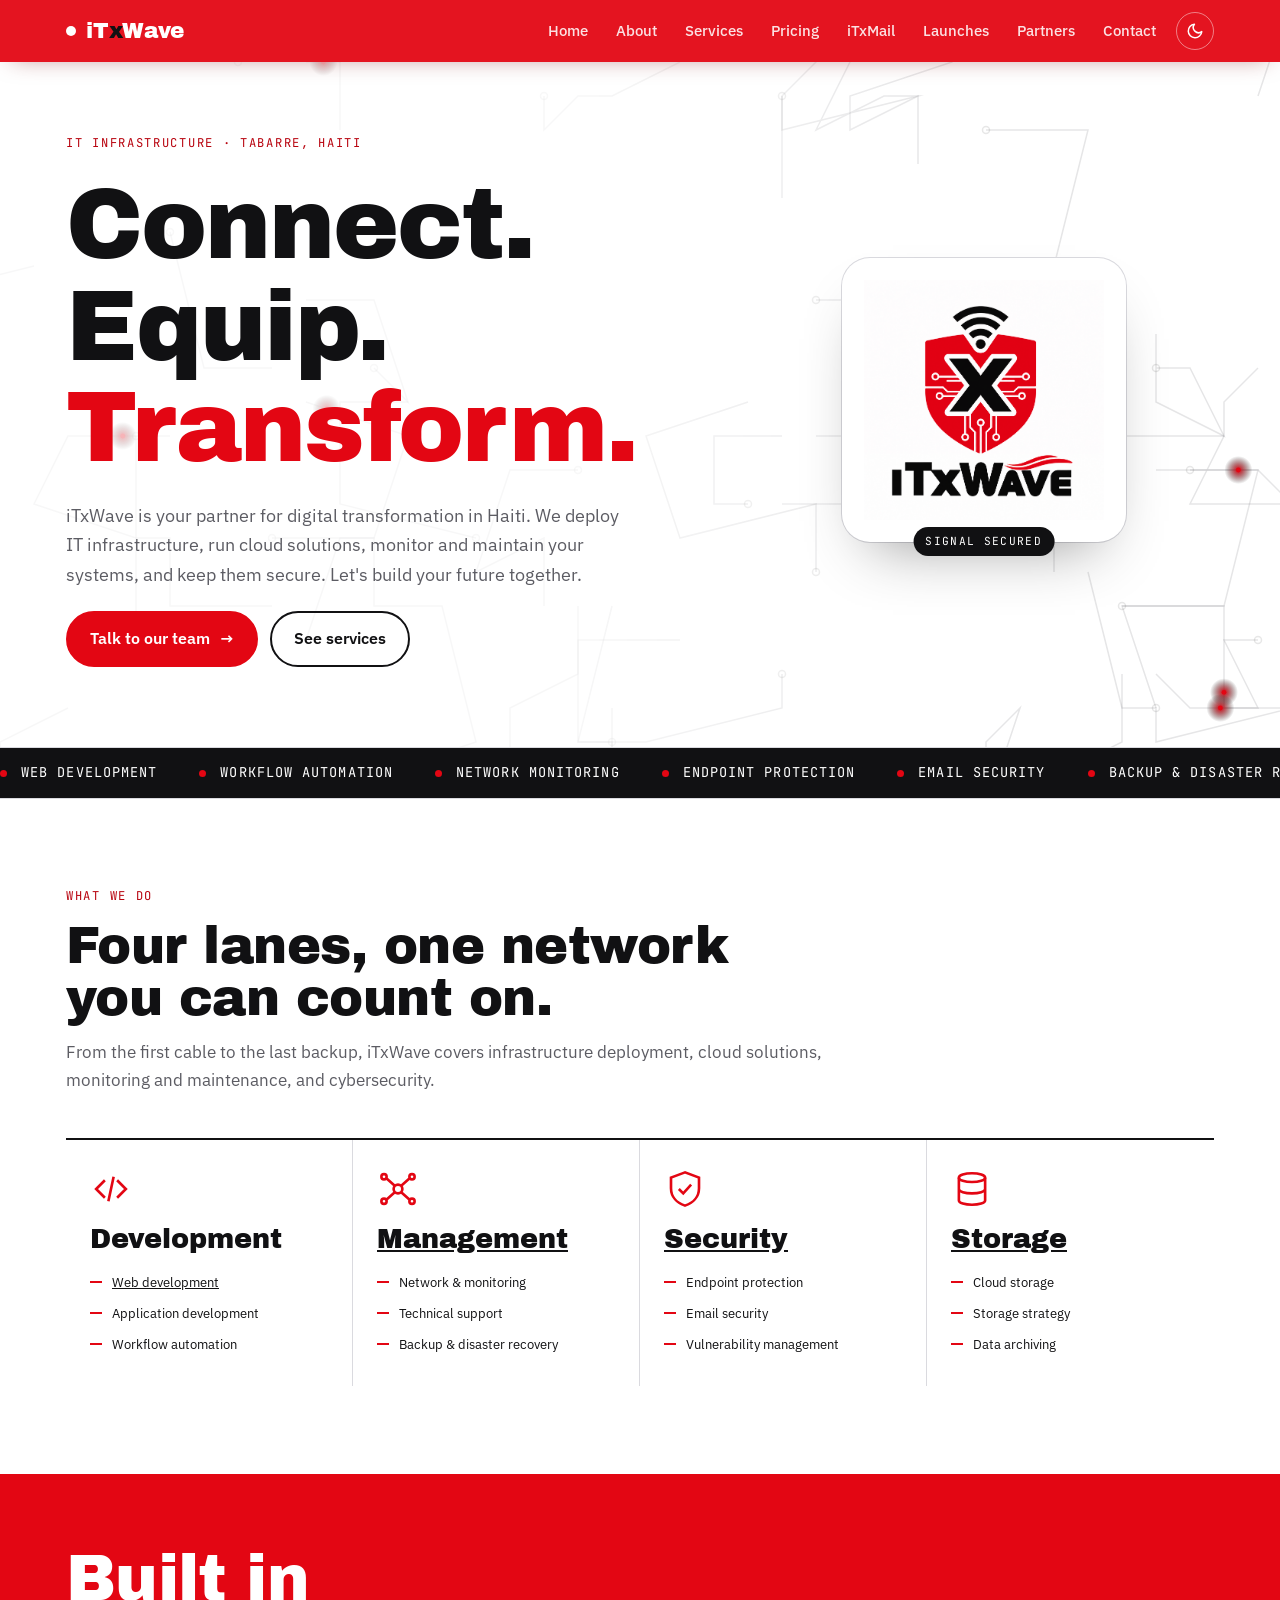
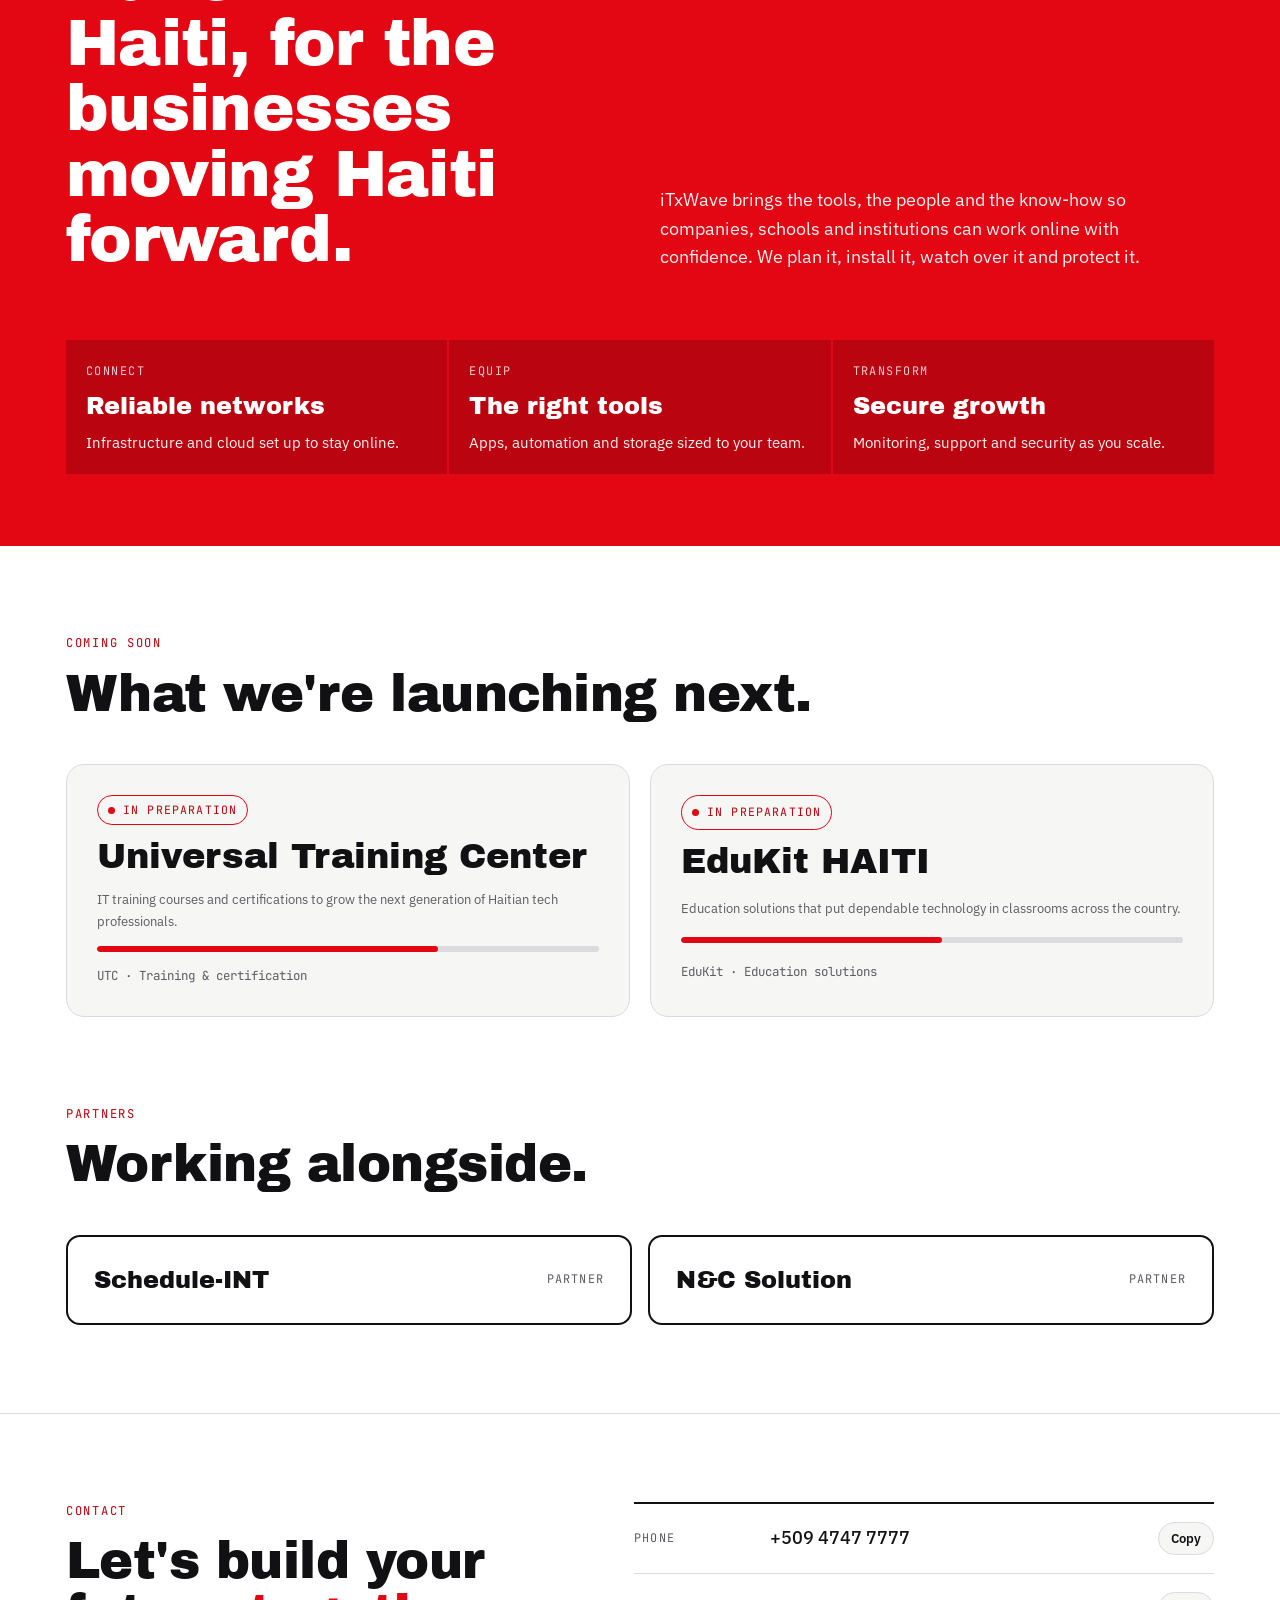
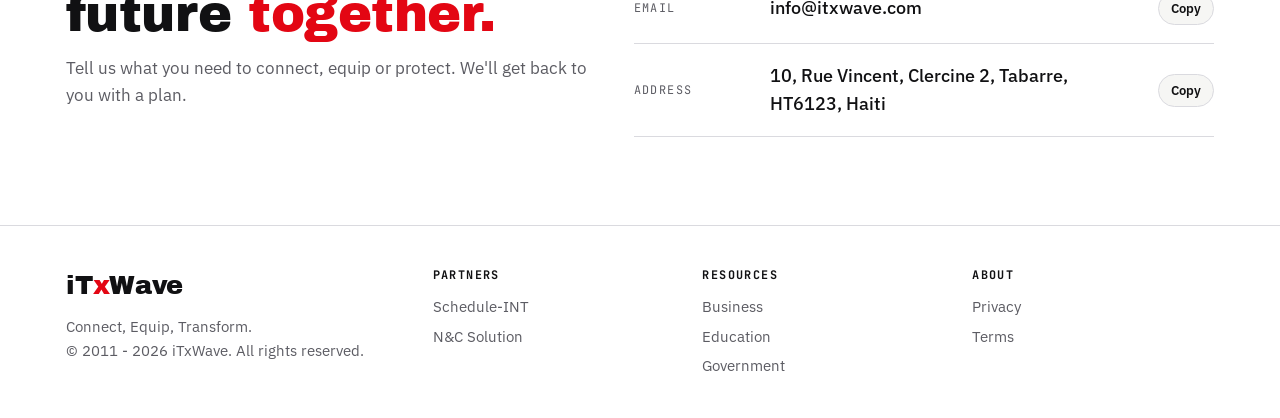
<file: index.html>
<!DOCTYPE html>
<html lang="en">
<head>
    <meta charset="utf-8">
    <meta name="viewport" content="width=device-width, initial-scale=1, viewport-fit=cover">
    <title>iTxWave</title>

    <!-- Favicon-->
    <link rel="icon" type="image/x-icon" href="static/favicon.ico" />

    <script>try{var s=localStorage.getItem("itx-theme");if(s)document.documentElement.setAttribute("data-theme",s)}catch(e){}</script>
    <meta name="description" content="iTxWave is your partner for digital transformation in Haiti: IT infrastructure, cloud solutions, monitoring and cybersecurity.">
    <link rel="canonical" href="https://www.itxwave.com/">

    <meta property="og:type" content="website">
    <meta property="og:site_name" content="iTxWave">
    <meta property="og:title" content="iTxWave — Connect. Equip. Transform.">
    <meta property="og:description" content="IT infrastructure, cloud solutions, monitoring and cybersecurity for businesses in Haiti.">
    <meta property="og:url" content="https://www.itxwave.com/">
    <meta property="og:image" content="https://www.itxwave.com/static/itxwave/images/og-image.png">
    <meta property="og:image:width" content="1200">
    <meta property="og:image:height" content="630">
    <meta property="og:image:alt" content="iTxWave red shield logo with the slogan Connect. Equip. Transform.">

    <meta name="twitter:card" content="summary_large_image">
    <meta name="twitter:title" content="iTxWave — Connect. Equip. Transform.">
    <meta name="twitter:description" content="IT infrastructure, cloud solutions, monitoring and cybersecurity for businesses in Haiti.">
    <meta name="twitter:image" content="https://www.itxwave.com/static/itxwave/images/og-image.png">
    <link rel="preconnect" href="https://fonts.googleapis.com">
    <link rel="preconnect" href="https://fonts.gstatic.com" crossorigin>
    <link rel="stylesheet" href="https://fonts.googleapis.com/css2?family=Archivo+Black&family=IBM+Plex+Sans:wght@400;500;600&family=JetBrains+Mono:wght@400;600&display=swap">

    <!--local files -->
    <link rel="stylesheet" href="static/itxwave/css/default.css">
    <link rel="stylesheet" href="static/itxwave/css/pricing.css">
    <script src="static/itxwave/js/default.js"></script>


</head>
<body id="top">

    <header class="top">
        <div class="wrap">
            <a class="brand" href="#top" onclick="loadPage('home')" aria-label="iTxWave home"><span class="dot"></span><span>iT<b>x</b>Wave</span></a>
            <div class="top-right">
                <nav aria-label="Main" id="site-nav">
                    <ul>
                        <!--<li><a href="index.html">Home</a></li>-->
                        <li><a href="#top" onclick="loadPage('home')">Home</a></li>
                        <li><a href="#top" onclick="loadPage('about')">About</a></li>
                        <li><a href="#services">Services</a></li>
                        <li><a href="#top" onclick="loadPage('pricing')">Pricing</a></li>
                        <!--<li><a href="#about">About</a></li>-->
                        <li><a href="https://webmail.itxwave.com">iTxMail</a></li>
                        <li><a href="#launches">Launches</a></li>
                        <li><a href="#partners">Partners</a></li>
                        <li><a href="#contact">Contact</a></li>
                    </ul>
                </nav>
                <button class="theme-toggle" type="button" id="theme-toggle" aria-label="Switch light or dark theme">
                    <svg class="moon" viewBox="0 0 24 24" fill="none" stroke="currentColor" stroke-width="2" stroke-linecap="round" stroke-linejoin="round" aria-hidden="true"><path d="M21 12.8A9 9 0 1 1 11.2 3a7 7 0 0 0 9.8 9.8z"/></svg>
                    <svg class="sun" viewBox="0 0 24 24" fill="none" stroke="currentColor" stroke-width="2" stroke-linecap="round" aria-hidden="true"><circle cx="12" cy="12" r="4.5"/><path d="M12 2v2M12 20v2M2 12h2M20 12h2M4.9 4.9l1.4 1.4M17.7 17.7l1.4 1.4M4.9 19.1l1.4-1.4M17.7 6.3l1.4-1.4"/></svg>
                </button>
                <button class="burger" type="button" id="menu-btn" aria-label="Open menu" aria-expanded="false" aria-controls="site-nav"><span></span><span></span><span></span></button>
            </div>
        </div>
    </header>

    <main id="content">
    </main>

    <sub>
        <section class="block" id="services">
            <div class="wrap">
                <div class="head">
                    <div class="eyebrow">What we do</div>
                    <h2>Four lanes, one network you can count on.</h2>
                    <p>From the first cable to the last backup, iTxWave covers infrastructure deployment, cloud solutions, monitoring and maintenance, and cybersecurity.</p>
                </div>
                <div class="lanes">
                    <article class="lane">
                        <svg class="icon" viewBox="0 0 48 48" fill="none" stroke="currentColor" stroke-width="3" aria-hidden="true"><path d="M17 14 7 24l10 10M31 14l10 10-10 10M27 10l-6 28"/></svg>
                        <h3>Development</h3>
                        <ul>
                            <a href="#top" onclick="loadPage('pricing')"><li>Web development</li></a>
                            <li>Application development</li>
                            <li>Workflow automation</li>
                        </ul>
                    </article>
                    <article class="lane">
                        <svg class="icon" viewBox="0 0 48 48" fill="none" stroke="currentColor" stroke-width="3" aria-hidden="true"><circle cx="24" cy="24" r="5"/><circle cx="8" cy="10" r="3"/><circle cx="40" cy="10" r="3"/><circle cx="8" cy="38" r="3"/><circle cx="40" cy="38" r="3"/><path d="M11 12l9 8M37 12l-9 8M11 36l9-8M37 36l-9-8"/></svg>
                        <a href="#contact"><h3>Management</h3></a>
                        <ul><li>Network &amp; monitoring</li><li>Technical support</li><li>Backup &amp; disaster recovery</li></ul>
                    </article>
                    <article class="lane">
                        <svg class="icon" viewBox="0 0 48 48" fill="none" stroke="currentColor" stroke-width="3" aria-hidden="true"><path d="M24 5 8 11v12c0 10 7 17 16 20 9-3 16-10 16-20V11L24 5z"/><path d="m17 24 5 5 9-10"/></svg>
                        <a href="#contact"><h3>Security</h3></a>
                        <ul><li>Endpoint protection</li><li>Email security</li><li>Vulnerability management</li></ul>
                    </article>
                    <article class="lane">
                        <svg class="icon" viewBox="0 0 48 48" fill="none" stroke="currentColor" stroke-width="3" aria-hidden="true"><ellipse cx="24" cy="11" rx="15" ry="5"/><path d="M9 11v13c0 3 7 5 15 5s15-2 15-5V11M9 24v13c0 3 7 5 15 5s15-2 15-5V24"/></svg>
                        <a href="#contact"><h3>Storage</h3></a>
                        <ul><li>Cloud storage</li><li>Storage strategy</li><li>Data archiving</li></ul>
                    </article>
                </div>
            </div>
        </section>

        <section class="band" id="about">
            <div class="wrap">
                <h2>Built in Haiti, for the businesses moving Haiti forward.</h2>
                <p>iTxWave brings the tools, the people and the know-how so companies, schools and institutions can work online with confidence. We plan it, install it, watch over it and protect it.</p>
                <div class="steps">
                    <div class="step"><span class="n">CONNECT</span><b>Reliable networks</b><p>Infrastructure and cloud set up to stay online.</p></div>
                    <div class="step"><span class="n">EQUIP</span><b>The right tools</b><p>Apps, automation and storage sized to your team.</p></div>
                    <div class="step"><span class="n">TRANSFORM</span><b>Secure growth</b><p>Monitoring, support and security as you scale.</p></div>
                </div>
            </div>
        </section>

        <section class="block" id="launches">
            <div class="wrap">
                <div class="head">
                    <div class="eyebrow">Coming soon</div>
                    <h2>What we're launching next.</h2>
                </div>
                <div class="launches">
                    <article class="launch">
                        <span class="pill"><i></i>In preparation</span>
                        <h3>Universal Training Center</h3>
                        <p>IT training courses and certifications to grow the next generation of Haitian tech professionals.</p>
                        <div class="meter" aria-hidden="true"><span style="--w:68%"></span></div>
                        <span class="mono">UTC · Training &amp; certification</span>
                    </article>
                    <article class="launch">
                        <span class="pill"><i></i>In preparation</span>
                        <h3>EduKit HAITI</h3>
                        <p>Education solutions that put dependable technology in classrooms across the country.</p>
                        <div class="meter" aria-hidden="true"><span style="--w:52%"></span></div>
                        <span class="mono">EduKit · Education solutions</span>
                    </article>
                </div>
            </div>
        </section>

        <section class="block" id="partners" style="padding-top:0">
            <div class="wrap">
                <div class="head">
                    <div class="eyebrow">Partners</div>
                    <h2>Working alongside.</h2>
                </div>
                <div class="partners">
                    <div class="partner"><b>Schedule-INT</b><span>Partner</span></div>
                    <div class="partner"><b>N&amp;C Solution</b><span>Partner</span></div>
                </div>
            </div>
        </section>

        <section class="block" id="contact" style="border-top:1px solid var(--line)">
            <div class="wrap contact">
                <div class="head" style="margin:0">
                    <div class="eyebrow">Contact</div>
                    <h2>Let's build your future <span class="r">together.</span></h2>
                    <p>Tell us what you need to connect, equip or protect. We'll get back to you with a plan.</p>
                </div>
                <div class="rows">
                    <div class="row"><span class="k">Phone</span><span class="v" id="v-phone">+509 4747 7777</span><button class="copy" type="button" id="c-phone" data-copy="+509 4747 7777">Copy</button></div>
                    <div class="row"><span class="k">Email</span><span class="v" id="v-email">info@itxwave.com</span><button class="copy" type="button" id="c-email" data-copy="info@itxwave.com">Copy</button></div>
                    <div class="row"><span class="k">Address</span><span class="v" id="v-addr">10, Rue Vincent, Clercine 2, Tabarre, HT6123, Haiti</span><button class="copy" type="button" id="c-addr" data-copy="10, Rue Vincent, Clercine 2, Tabarre, HT6123, Haiti">Copy</button></div>
                </div>
            </div>
        </section>
    </sub>

    <footer>
        <div class="wrap">
            <div>
                <div class="brand"><span>iT<b>x</b>Wave</span></div>
                <p style="margin:8px 0 0">Connect, Equip, Transform.<br>© <span id="startYear">2011</span> <span id="year">2025</span> iTxWave. All rights reserved.</p>
            </div>
            <div><h4>Partners</h4><ul><li>Schedule-INT</li><li>N&amp;C Solution</li></ul></div>
            <div><h4>Resources</h4><ul><li>Business</li><li>Education</li><li><a href="https://guichet.mci.ht" target="_blank" rel="noopener">Government</a></li></ul></div>
            <div><h4>About</h4><ul><li><a href="#">Privacy</a></li><li><a href="#">Terms</a></li></ul></div>
        </div>
    </footer>

    <script>
        // Theme toggle (remembers the visitor's choice)
        document.getElementById('theme-toggle').addEventListener('click',function(){
            var r=document.documentElement,cur=r.getAttribute('data-theme')||(matchMedia('(prefers-color-scheme: dark)').matches?'dark':'light'),next=cur==='dark'?'light':'dark';
            r.setAttribute('data-theme',next);
            try{localStorage.setItem('itx-theme',next)}catch(e){}
        });

        // Mobile menu
        (function(){
            var mb=document.getElementById('menu-btn'),nav=document.getElementById('site-nav');
            function setMenu(o){nav.classList.toggle('open',o);mb.setAttribute('aria-expanded',o?'true':'false');mb.setAttribute('aria-label',o?'Close menu':'Open menu')}
            mb.addEventListener('click',function(e){e.stopPropagation();setMenu(!nav.classList.contains('open'))});
            nav.addEventListener('click',function(e){if(e.target.closest('a'))setMenu(false)});
            document.addEventListener('click',function(e){if(nav.classList.contains('open')&&!e.target.closest('header.top'))setMenu(false)});
            document.addEventListener('keydown',function(e){if(e.key==='Escape')setMenu(false)});
            matchMedia('(max-width:640px)').addEventListener('change',function(){setMenu(false)});
        })();

        // Copy buttons
        document.querySelectorAll('.copy').forEach(function(b){
            b.addEventListener('click',function(){
                var t=b.getAttribute('data-copy'),done=function(){var o=b.textContent;b.textContent='Copied';setTimeout(function(){b.textContent=o},1400)};
                try{navigator.clipboard.writeText(t).then(done,function(){sel(b)})}catch(e){sel(b)}
            });
        });
        function sel(b){var v=b.previousElementSibling,r=document.createRange();r.selectNodeContents(v);var s=getSelection();s.removeAllRanges();s.addRange(r);b.textContent='Selected'}

        /*function calculateYearDiff() {

        }*/

        // Load html page into layout
        async function loadPage(pageName) {   
            // Add a unique timestamp to the URL to bypass the cache
            const uniqueUrl = `./pages/${pageName}.html?v=${new Date().getTime()}`;

            try {
                // Look directly inside the "pages" folder for the html file
                //const response = await fetch(`./pages/${pageName}.html`);
                const response = await fetch(uniqueUrl);
                if (!response.ok) throw new Error('Page not found');
                
                const htmlContent = await response.text();
                document.getElementById('content').innerHTML = htmlContent;

                // Get canvas
                const field = document.querySelector("#field");
                if (field){           
                    // Circuit trace field with travelling pulses
                   circuitPulse();
                }

                if (pageName == "pricing") {
                    // Pricing
                    const toggle = document.getElementById('billing-toggle');
                    const amounts = document.querySelectorAll('.amount');
                    const durations = document.querySelectorAll('.duration');
                    const badges = document.querySelectorAll('.savings-badge');
                    const monthlyLabel = document.getElementById('monthly-label');
                    const yearlyLabel = document.getElementById('yearly-label');
                    toggle.addEventListener('change', function() {
                        const isYearly = this.checked;
                        // Toggle label text state highlights
                        if (isYearly) {
                            monthlyLabel.classList.remove('active');
                            yearlyLabel.classList.add('active');
                        } else {
                            monthlyLabel.classList.add('active');
                            yearlyLabel.classList.remove('active');
                        }
                        // Update displayed price elements dynamically
                        amounts.forEach((amount, index) => {
                            if (isYearly) {
                                amount.textContent = amount.getAttribute('data-yearly');
                                durations[index].textContent = '/mo*';
                                badges[index].classList.add('show');
                            } else {
                                amount.textContent = amount.getAttribute('data-monthly');
                                durations[index].textContent = '/mo';
                                badges[index].classList.remove('show');
                            }
                        });
                    });            

                }
            } catch (error) {
                document.getElementById('content').innerHTML = '<h2 style="color:#FCD800; padding: 10px">Error loading page...</h2>';
            }

            // Calculate the difference between years
            const year = new Date().getFullYear();
            document.getElementById("year").textContent=` - ${year}`;
        
            const startYear = parseInt(document.getElementById('startYear').textContent, 10);
            const endYear = parseInt(year);

            //Calculate the difference
            const difference = endYear - startYear;
            
            // Display the result in a div or console
            //console.log("year difference:", difference, startYear, endYear, year);
            const yearcounter = document.getElementById('count-years');
            if (yearcounter) {
                yearcounter.textContent = difference;
            }


        }
        

    </script>
    <script src="static/itxwave/js/circuit.js"></script>
</body>
</html>
</file>
<file: static/itxwave/css/default.css>
/* Layout: signal-and-circuit hero on a live trace field, then a 4-lane service board, launches, partners, contact */
:root{
  --bg:#FFFFFF; --surface:#F6F6F4; --fg:#111113; --muted:#5C5C63; --line:#DADADF;
  --red:#E30613; --red-ink:#B8040F; --trace:rgba(17,17,19,.10); --pulse:#E30613;
  --display:"Archivo Black","Arial Black",Impact,sans-serif;
  --body:"IBM Plex Sans",system-ui,-apple-system,"Segoe UI",sans-serif;
  --mono:"JetBrains Mono",ui-monospace,Menlo,Consolas,monospace;
  --nav:#E30613; --nav-ink:#111113;
}
@media (prefers-color-scheme:dark){:root:not([data-theme="light"]){
  --bg:#0C0C0E; --surface:#16161A; --fg:#F2F2F0; --muted:#A3A3AB; --line:#2A2A30;
  --red:#FF2B36; --red-ink:#FF5560; --trace:rgba(242,242,240,.08); --pulse:#FF2B36; color-scheme:dark}}
:root[data-theme="dark"]{
  --bg:#0C0C0E; --surface:#16161A; --fg:#F2F2F0; --muted:#A3A3AB; --line:#2A2A30;
  --red:#FF2B36; --red-ink:#FF5560; --trace:rgba(242,242,240,.08); --pulse:#FF2B36; color-scheme:dark}

*{box-sizing:border-box}
img{max-width:100%}
html{scroll-behavior:smooth}
body{margin:0;background:var(--bg);color:var(--fg);font-family:var(--body);font-size:16px;line-height:1.6;overflow-x:hidden}
a{color:inherit}
:focus-visible{outline:2px solid var(--red);outline-offset:3px;border-radius:4px}
.wrap{max-width:1180px;margin:0 auto;padding-left:max(16px,env(safe-area-inset-left,0px));padding-right:max(16px,env(safe-area-inset-right,0px))}
.eyebrow{font-family:var(--mono);font-size:.76rem;letter-spacing:.14em;text-transform:uppercase;color:var(--red-ink)}
h1,h2,h3{font-family:var(--display);font-weight:400;line-height:1.02;text-wrap:balance;margin:0}
h2{font-size:clamp(2rem,4.4vw,3.2rem);letter-spacing:-.01em}

/* header */
header.top :focus-visible{outline-color:#fff}
header.top{position:sticky;top:env(safe-area-inset-top,0px);z-index:20;background:color-mix(in srgb,var(--nav) 94%,transparent);backdrop-filter:blur(10px);-webkit-backdrop-filter:blur(10px);color:#fff;box-shadow:0 6px 24px -12px rgba(120,0,8,.55)}
header.top .wrap{display:flex;align-items:center;justify-content:space-between;gap:16px;padding-block:12px}
.brand{display:flex;align-items:center;gap:10px;text-decoration:none;font-family:var(--display);font-size:1.35rem;letter-spacing:-.01em}
.brand b{color:var(--red);font-weight:400}
header.top .brand b{color:var(--nav-ink)}
.brand .dot{width:10px;height:10px;border-radius:50%;background:var(--red);box-shadow:0 0 0 0 var(--red);animation:ping 2.4s infinite}
header.top .brand .dot{background:#fff;animation-name:ping-w}
nav ul{display:flex;gap:4px;list-style:none;margin:0;padding:0;flex-wrap:wrap}
nav a{display:block;padding:6px 12px;border-radius:999px;text-decoration:none;font-size:.92rem;font-weight:500;color:rgba(255,255,255,.88);transition:color .2s,background .2s}
nav a:hover{color:#fff;background:rgba(255,255,255,.16)}
section[id]{scroll-margin-top:72px}
.burger{display:none;position:relative;place-items:center;width:38px;height:38px;padding:0;border-radius:50%;border:1px solid rgba(255,255,255,.45);background:transparent;cursor:pointer;transition:background .2s,border-color .2s}
.burger:hover{background:rgba(255,255,255,.16);border-color:#fff}
.burger span{position:absolute;left:11px;right:11px;height:2px;border-radius:2px;background:#fff;transition:transform .25s ease,opacity .2s}
.burger span:nth-child(1){top:12px}
.burger span:nth-child(2){top:17px}
.burger span:nth-child(3){top:22px}
.burger[aria-expanded="true"] span:nth-child(1){transform:translateY(5px) rotate(45deg)}
.burger[aria-expanded="true"] span:nth-child(2){opacity:0}
.burger[aria-expanded="true"] span:nth-child(3){transform:translateY(-5px) rotate(-45deg)}
@media (max-width:640px){
  .burger{display:inline-grid}
  header.top nav{position:absolute;left:0;right:0;top:100%;background:var(--nav);box-shadow:0 18px 30px -18px rgba(80,0,6,.6);clip-path:inset(0 0 100% 0);visibility:hidden;transition:clip-path .3s ease,visibility 0s .3s}
  header.top nav.open{clip-path:inset(0 0 -40px 0);visibility:visible;transition:clip-path .3s ease}
  header.top nav ul{flex-direction:column;flex-wrap:nowrap;gap:0;padding:4px max(16px,env(safe-area-inset-right,0px)) 14px max(16px,env(safe-area-inset-left,0px));border-top:1px solid rgba(255,255,255,.2)}
  header.top nav a{font-family:var(--display);font-weight:400;font-size:1.45rem;color:#fff;padding:12px 4px;border-radius:0;border-bottom:1px solid rgba(255,255,255,.16)}
  header.top nav a:hover{background:transparent}
  header.top nav li:last-child a{border-bottom:0}
}
.top-right{display:flex;align-items:center;gap:8px}
.theme-toggle{display:inline-grid;place-items:center;width:38px;height:38px;padding:0;border-radius:50%;border:1px solid rgba(255,255,255,.45);background:transparent;color:#fff;cursor:pointer;transition:background .2s,border-color .2s}
.theme-toggle:hover{background:rgba(255,255,255,.16);border-color:#fff}
.theme-toggle svg{width:18px;height:18px}
.theme-toggle .sun{display:none}
:root[data-theme="dark"] .theme-toggle .sun{display:block}
:root[data-theme="dark"] .theme-toggle .moon{display:none}
@media (prefers-color-scheme:dark){:root:not([data-theme="light"]) .theme-toggle .sun{display:block}:root:not([data-theme="light"]) .theme-toggle .moon{display:none}}

/* hero */
.hero{position:relative;overflow:hidden;border-bottom:1px solid var(--line)}
#field{position:absolute;inset:0;width:100%;height:100%;display:block}
#field{-webkit-mask-image:linear-gradient(90deg,rgba(0,0,0,.3) 0%,rgba(0,0,0,.3) 45%,#000 75%);mask-image:linear-gradient(90deg,rgba(0,0,0,.3) 0%,rgba(0,0,0,.3) 45%,#000 75%)}
@media (max-width:860px){#field{-webkit-mask-image:linear-gradient(180deg,rgba(0,0,0,.3) 0%,rgba(0,0,0,.3) 55%,#000 85%);mask-image:linear-gradient(180deg,rgba(0,0,0,.3) 0%,rgba(0,0,0,.3) 55%,#000 85%)}}
.hero .wrap{position:relative;display:grid;grid-template-columns:1.25fr .9fr;gap:48px;align-items:center;padding-block:72px 80px}
.hero-copy{min-width:0;display:grid;gap:22px}
.hero h1{font-size:clamp(2.8rem,8vw,6.2rem);letter-spacing:-.02em}
.hero h1 span{display:block}
.hero h1 .r{color:var(--red)}
.hero p.lead{font-size:1.15rem;color:var(--muted);max-width:52ch;margin:0}
.cta{display:flex;flex-wrap:wrap;gap:12px}
.btn{display:inline-flex;align-items:center;gap:10px;padding:13px 22px;border-radius:999px;font-weight:600;text-decoration:none;border:2px solid var(--fg);transition:transform .2s,background .2s,color .2s}
.btn.primary{background:var(--red);border-color:var(--red);color:#fff}
.btn.primary:hover{background:var(--fg);border-color:var(--fg);color:var(--bg)}
.btn.ghost:hover{background:var(--fg);color:var(--bg)}
.btn:hover{transform:translateY(-2px)}

.emblem{position:relative;justify-self:center;width:min(100%,340px);aspect-ratio:1/1.1;display:grid;place-items:center}
.emblem .rings{position:absolute;inset:-10%;pointer-events:none}
.emblem .rings i{position:absolute;inset:0;border:2px solid var(--red);border-radius:50%;opacity:0;animation:ring 3.6s cubic-bezier(.2,.6,.3,1) infinite}
.emblem .rings i:nth-child(2){animation-delay:1.2s}
.emblem .rings i:nth-child(3){animation-delay:2.4s}
.plate{position:relative;background:#fff;border-radius:28px;padding:22px;box-shadow:0 30px 60px -30px rgba(0,0,0,.45),0 0 0 1px var(--line);animation:float 6s ease-in-out infinite}
.plate img{display:block;width:100%;max-width:240px;height:auto}
.plate .tag{position:absolute;left:50%;bottom:-14px;transform:translateX(-50%);white-space:nowrap;background:var(--fg);color:var(--bg);font-family:var(--mono);font-size:.7rem;letter-spacing:.12em;text-transform:uppercase;padding:6px 12px;border-radius:999px}

/* ticker */
.ticker{border-bottom:1px solid var(--line);overflow:hidden;background:var(--fg);color:var(--bg)}
.ticker .track{display:flex;gap:42px;width:max-content;padding-block:14px;animation:slide 38s linear infinite;font-family:var(--mono);font-size:.85rem;letter-spacing:.08em;text-transform:uppercase}
.ticker span::before{content:"";display:inline-block;width:7px;height:7px;border-radius:50%;background:var(--red);margin-right:14px;vertical-align:middle}

section.block{padding-block:88px}
.head{display:grid;gap:14px;margin-bottom:44px;max-width:760px}
.head p{color:var(--muted);margin:0;font-size:1.08rem}

/* services */
.lanes{display:grid;grid-template-columns:repeat(4,minmax(0,1fr));border-top:2px solid var(--fg)}
.lane{position:relative;padding:28px 24px 30px;border-right:1px solid var(--line);min-width:0}
.lane:last-child{border-right:0}
.lane .code{font-family:var(--mono);font-size:.74rem;color:var(--muted);letter-spacing:.1em}
.lane h3{font-size:1.7rem;margin:10px 0 18px}
.lane ul{list-style:none;margin:0;padding:0;display:grid;gap:10px}
.lane li{display:flex;gap:10px;align-items:baseline}
.lane li::before{content:"";flex:none;width:12px;height:2px;background:var(--red);transform:translateY(-4px)}
.lane::after{content:"";position:absolute;left:0;top:-2px;height:2px;width:0;background:var(--red);transition:width .5s ease}
.lane:hover::after{width:100%}
.lane .icon{width:42px;height:42px;color:var(--red)}
@media (max-width:900px){.lanes{grid-template-columns:repeat(2,minmax(0,1fr))}.lane:nth-child(2){border-right:0}.lane:nth-child(-n+2){border-bottom:1px solid var(--line)}}
@media (max-width:520px){.lanes{grid-template-columns:1fr}.lane{border-right:0;border-bottom:1px solid var(--line)}}

/* about band */
.band{background:var(--red);color:#fff}
.band .wrap{display:grid;grid-template-columns:1fr 1fr;gap:40px;padding-block:72px;align-items:end}
.band h2{font-size:clamp(2.2rem,5.4vw,4rem)}
.band p{margin:0;font-size:1.12rem;max-width:56ch;opacity:.95}
.steps{display:grid;grid-template-columns:repeat(3,minmax(0,1fr));gap:2px;margin-top:28px;grid-column:1/-1}
.step{background:rgba(0,0,0,.18);padding:20px;min-width:0}
.step .n{font-family:var(--mono);font-size:.74rem;letter-spacing:.12em;opacity:.8}
.step b{display:block;font-family:var(--display);font-weight:400;font-size:1.5rem;margin:6px 0 4px}
.step p{font-size:.96rem}
@media (max-width:760px){.band .wrap{grid-template-columns:1fr}.steps{grid-template-columns:1fr}}

/* launches */
.launches{display:grid;grid-template-columns:repeat(2,minmax(0,1fr));gap:20px}
.launch{background:var(--surface);border:1px solid var(--line);border-radius:18px;padding:30px;display:grid;gap:14px;min-width:0;position:relative;overflow:hidden}
.launch .pill{justify-self:start;font-family:var(--mono);font-size:.72rem;letter-spacing:.1em;text-transform:uppercase;padding:5px 10px;border-radius:999px;border:1px solid var(--red);color:var(--red-ink);display:inline-flex;gap:8px;align-items:center}
.launch .pill i{width:7px;height:7px;border-radius:50%;background:var(--red);animation:blink 1.4s steps(2) infinite}
.launch h3{font-size:clamp(1.6rem,3vw,2.2rem)}
.launch p{margin:0;color:var(--muted)}
.launch .meter{height:6px;border-radius:6px;background:var(--line);overflow:hidden}
.launch .meter span{display:block;height:100%;width:var(--w);background:var(--red);border-radius:6px;animation:fill 2.4s ease-out both}
.launch .mono{font-family:var(--mono);font-size:.78rem;color:var(--muted)}
@media (max-width:760px){.launches{grid-template-columns:1fr}}

/* partners */
.partners{display:flex;flex-wrap:wrap;gap:16px}
.partner{flex:1 1 260px;display:flex;align-items:center;justify-content:space-between;gap:16px;padding:24px 26px;border:2px solid var(--fg);border-radius:14px;min-width:0}
.partner b{font-family:var(--display);font-weight:400;font-size:1.5rem}
.partner span{font-family:var(--mono);font-size:.74rem;letter-spacing:.1em;text-transform:uppercase;color:var(--muted)}

/* contact */
.contact{display:grid;grid-template-columns:1fr 1.1fr;gap:40px;align-items:start}
.contact h2 .r{color:var(--red)}
.rows{display:grid;border-top:2px solid var(--fg)}
.row{display:grid;grid-template-columns:120px 1fr auto;gap:16px;align-items:center;padding:18px 0;border-bottom:1px solid var(--line)}
.row .k{font-family:var(--mono);font-size:.74rem;letter-spacing:.12em;text-transform:uppercase;color:var(--muted)}
.row .v{font-size:1.1rem;font-weight:500;min-width:0;overflow-wrap:anywhere;user-select:all}
.copy{font:600 .8rem var(--body);border:1px solid var(--line);background:var(--surface);color:var(--fg);padding:7px 12px;border-radius:999px;cursor:pointer}
.copy:hover{border-color:var(--red);color:var(--red-ink)}
@media (max-width:760px){.contact{grid-template-columns:1fr}.row{grid-template-columns:1fr auto}.row .k{grid-column:1/-1}}

footer{border-top:1px solid var(--line);padding-block:40px;color:var(--muted);font-size:.92rem}
footer .wrap{display:grid;grid-template-columns:1.4fr 1fr 1fr 1fr;gap:28px}
footer h4{margin:0 0 10px;font-family:var(--mono);font-size:.74rem;letter-spacing:.12em;text-transform:uppercase;color:var(--fg)}
footer ul{list-style:none;margin:0;padding:0;display:grid;gap:6px}
footer a{text-decoration:none}
footer a:hover{color:var(--red-ink)}
footer .brand{font-size:1.6rem;color:var(--fg)}
@media (max-width:760px){footer .wrap{grid-template-columns:1fr 1fr}}

/* load sequence (starts from visible state) */
.rise{animation:rise .8s cubic-bezier(.2,.7,.2,1) both}
.d1{animation-delay:.08s}.d2{animation-delay:.18s}.d3{animation-delay:.28s}.d4{animation-delay:.4s}.d5{animation-delay:.52s}

@keyframes rise{from{transform:translateY(18px);opacity:.25}to{transform:none;opacity:1}}
@keyframes ring{0%{transform:scale(.55);opacity:.0}15%{opacity:.55}100%{transform:scale(1.15);opacity:0}}
@keyframes float{0%,100%{transform:translateY(0)}50%{transform:translateY(-10px)}}
@keyframes ping-w{0%{box-shadow:0 0 0 0 rgba(255,255,255,.7)}80%,100%{box-shadow:0 0 0 10px rgba(255,255,255,0)}}
@keyframes ping{0%{box-shadow:0 0 0 0 color-mix(in srgb,var(--red) 60%,transparent)}80%,100%{box-shadow:0 0 0 10px transparent}}
@keyframes slide{to{transform:translateX(-50%)}}
@keyframes blink{50%{opacity:.2}}
@keyframes fill{from{width:0}}
@media (max-width:860px){.hero .wrap{grid-template-columns:1fr;padding-block:48px 64px}.emblem{width:min(80%,280px)}}
@media (max-width:560px){.cta{flex-wrap:nowrap;gap:8px}.cta .btn{flex:1 1 0;justify-content:center;white-space:nowrap;padding:12px 10px;font-size:.92rem;gap:6px}.cta .btn span{display:none}}
@media (max-width:360px){.cta .btn{font-size:.82rem;padding:11px 8px}}
@media (prefers-reduced-motion:reduce){*,*::before,*::after{animation:none!important;transition:none!important}html{scroll-behavior:auto}}
</file>
<file: static/itxwave/css/pricing.css>
:root {
    --primary: #E31B23;
    --primary-hover: #be1218;
    --dark: #111827;
    --light-bg: #F9FAFB;
    --border: #E5E7EB;
    --success: #059669;
    --text-muted: #6B7280;
    --shadow:rgba(0,0,0,0.05);
}
@media (prefers-color-scheme:dark){
    :root:not([data-theme="light"]){
        --bg:#0C0C0E; --surface:#16161A; --fg:#F2F2F0; --muted:#A3A3AB; --line:#2A2A30; 
        --red:#FF2B36; --red-ink:#FF5560; --trace:rgba(242,242,240,.08); --pulse:#FF2B36; color-scheme:dark
    }
}
:root[data-theme="dark"]{
    --bg:#0C0C0E; --surface:#16161A; --fg:#F2F2F0; --muted:#A3A3AB; --line:#2A2A30; 
    --red:#FF2B36; --red-ink:#FF5560; --trace:rgba(242,242,240,.08); --pulse:#FF2B36; color-scheme:dark
}

/*
* {
    box-sizing: border-box;
    margin: 0;
    padding: 0;
    font-family: -apple-system, BlinkMacSystemFont, "Segoe UI", Roboto, Helvetica, Arial, sans-serif;
}

body {
    background-color: var(--light-bg);
    color: var(--dark);
    padding: 40px 20px;
    display: flex;
    flex-direction: column;
    align-items: center;
}*/

/*
.header {
    text-align: center;
    margin-bottom: 40px;
}

.header h1 {
    font-size: 2.5rem;
    font-weight: 800;
    margin-bottom: 10px;
}

.header h1 span {
    color: var(--primary);
}

.header p {
    color: var(--text-muted);
    font-size: 1.1rem;
}
    */

/* Billing Toggle Switch */
.toggle-container {
    display: flex;
    align-items: center;
    justify-content: center;
    gap: 15px;
    margin-bottom: 40px;
    background: var(--bg);
    padding: 8px 16px;
    border-radius: 30px;
    box-shadow: 0 2px 4px rgba(0,0,0,0.05);
}

.toggle-label {
    font-weight: 600;
    font-size: 0.95rem;
    cursor: pointer;
}

.toggle-label.active {
    color: var(--primary);
}

.switch {
    position: relative;
    display: inline-block;
    width: 50px;
    height: 26px;
}

.switch input {
    opacity: 0;
    width: 0;
    height: 0;
}

.slider {
    position: absolute;
    cursor: pointer;
    top: 0; left: 0; right: 0; bottom: 0;
    background-color: #D1D5DB;
    transition: .3s;
    border-radius: 34px;
}

.slider:before {
    position: absolute;
    content: "";
    height: 18px;
    width: 18px;
    left: 4px;
    bottom: 4px;
    background-color: white;
    transition: .3s;
    border-radius: 50%;
}

input:checked + .slider {
    background-color: var(--primary);
}

input:checked + .slider:before {
    transform: translateX(24px);
}

/* Pricing Cards Grid */
.pricing-grid {
    display: grid;
    grid-template-columns: repeat(auto-fit, minmax(300px, 1fr));
    gap: 30px;
    max-width: 1100px;
    width: 100%;
    margin-bottom: 40px;
}

.card {
    background: var(--bg);
    border: 1px solid var(--border);
    border-radius: 16px;
    padding: 30px;
    position: relative;
    display: flex;
    flex-direction: column;
    box-shadow: 0 4px 6px -1px rgba(0,0,0,0.05);
    transition: transform 0.2s, box-shadow 0.2s;
}

.card:hover {
    transform: translateY(-4px);
    box-shadow: 0 10px 15px -3px rgba(0,0,0,0.1);
}

.card.popular {
    border: 2px solid var(--primary);
}

.badge {
    position: absolute;
    top: -12px;
    right: 30px;
    background: var(--primary);
    color: #fff;
    padding: 4px 12px;
    border-radius: 12px;
    font-size: 0.75rem;
    font-weight: 700;
    text-transform: uppercase;
    letter-spacing: 0.05em;
}
/*
.badge-btn, .avatar-container {
  position: relative;
  display: inline-block;
}*/

.badge-btn {
  padding: 2px 8px;
  background-color: #057a28;
  color: white;
  border: none;
  border-radius: 10px;
  cursor: pointer;
}

.plan-name {
    font-size: 1.5rem;
    font-weight: 700;
    margin-bottom: 5px;
}

.mailbox-count {
    color: var(--text-muted);
    font-size: 0.95rem;
    margin-bottom: 20px;
}

.price-container {
    margin-bottom: 15px;
    min-height: 75px;
}

.setup-fee {
    font-size: 1rem;
    color: var(--text-muted);
    margin-bottom: 5px;
}

.price {
    font-size: 2.25rem;
    font-weight: 800;
}

.price span {
    font-size: 2.25rem;
    font-weight: 400;
    color: var(--text-muted);
}

.savings-badge {
    display: inline-block;
    color: var(--success);
    background: #E6F4EA;
    padding: 2px 8px;
    border-radius: 6px;
    font-size: 0.85rem;
    font-weight: 600;
    margin-top: 5px;
    opacity: 0;
    transition: opacity 0.2s;
}

.savings-badge.show {
    opacity: 1;
}

.feature-list {
    list-style: none;
    margin-top: 20px;
    margin-bottom: 30px;
    flex-grow: 1;
}

.feature-list li {
    display: flex;
    align-items: center;
    gap: 10px;
    padding: 10px 0;
    border-bottom: 1px solid #F3F4F6;
    font-size: 0.95rem;
}

.feature-list > li span.disabled {
    color: #9CA3AF;
    text-decoration: line-through;
}

.icon {
    font-weight: bold;
    font-size: 1.1rem;
    width: 20px;
}
.icon.check { color: var(--success); }
.icon.cross { color: #EF4444; }

/*
.btn {
    display: block;
    text-align: center;
    background: var(--dark);
    color: #fff;
    padding: 12px;
    border-radius: 8px;
    text-decoration: none;
    font-weight: 600;
    transition: background 0.2s;
}

.btn:hover {
    background: #374151;
}


.card.popular .btn {
    background: var(--primary);
}

.card.popular .btn:hover {
    background: var(--primary-hover);
}
*/

.footer-note {
    text-align: center;
    color: var(--text-muted);
    font-size: 0.9rem;
    max-width: 600px;
    line-height: 1.5;
}

@media (max-width: 768px) {
    .pricing-grid {
        grid-template-columns: 1fr;
    }
}
</file>
